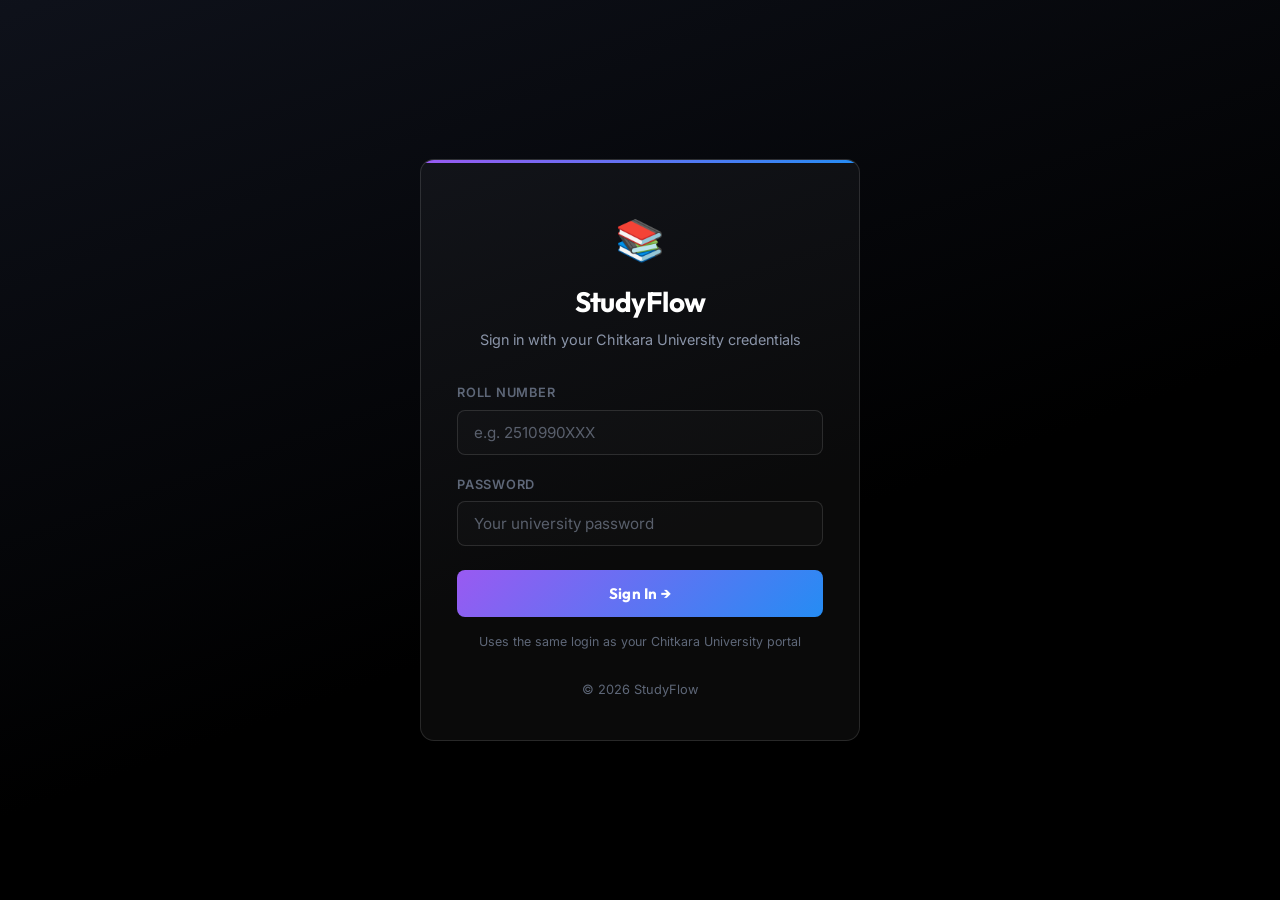
<file: index.html>
<!DOCTYPE html>
<html lang="en">

<head>
    <meta charset="UTF-8">
    <meta name="viewport" content="width=device-width, initial-scale=1.0">
    <meta name="description"
        content="Student Planner - Organize your academic life with grade tracking, homework management, and weekly scheduling.">
    <title>Student Planner - Your Academic Hub</title>
    <link
        href="https://fonts.googleapis.com/css2?family=Inter:wght@400;500;600&family=Outfit:wght@500;600;700&display=swap"
        rel="stylesheet">
    <link href="https://cdn.jsdelivr.net/npm/bootstrap@5.3.2/dist/css/bootstrap.min.css" rel="stylesheet">
    <link rel="stylesheet" href="styles.css">
</head>

<body>

    <!-- HEADER & NAV-->
    <header class="site-header position-sticky top-0 z-3" id="site-header">
        <div class="container d-flex justify-content-between align-items-center py-3">
            <a href="#" class="logo text-decoration-none d-flex align-items-center gap-2">
                <span class="logo-icon fs-4">📚</span>
                <span class="logo-text text-white fw-bold fs-4">StudyFlow</span>
            </a>

            <nav class="main-nav d-none d-md-block" id="main-nav">
                <ul class="nav-list d-flex gap-2 mb-0 list-unstyled">
                    <li><a href="#attendance" class="nav-link active rounded fw-medium">Attendance</a></li>
                    <li><a href="#grades" class="nav-link rounded fw-medium">Grades</a></li>
                    <li><a href="#homework" class="nav-link rounded fw-medium">Homework</a></li>
                    <li><a href="#schedule" class="nav-link rounded fw-medium">Schedule</a></li>
                </ul>
            </nav>

            <div class="d-flex align-items-center gap-3">
                <div class="user-badge d-none d-md-flex align-items-center gap-2"
                    style="padding: 6px 14px; background: rgba(255,255,255,0.05); border: 1px solid var(--border-color); border-radius: var(--radius-pill); font-size: .82rem;">
                    <img id="user-photo" src="" alt=""
                        style="width: 28px; height: 28px; border-radius: 50%; object-fit:fill;">
                    <div style="line-height: 1.25;">
                        <span id="user-display-name"
                            style="color: var(--text-primary); font-weight: 600; display: block;">Student</span>
                        <span id="user-display-roll" style="color: var(--text-muted); font-size: .72rem;"></span>
                    </div>
                </div>
                <button id="logout-btn" title="Log out"
                    style="padding: 8px 16px; background: rgba(255,255,255,0.06); border: 1px solid var(--border-color); border-radius: var(--radius-sm); color: var(--text-secondary); font-size: .8rem; font-weight: 600; font-family: var(--font-heading); cursor: pointer; transition: all .25s ease;"
                    onmouseover="this.style.background='hsla(340,80%,62%,.15)'; this.style.color='hsl(340,80%,62%)'; this.style.borderColor='hsla(340,80%,62%,.35)'"
                    onmouseout="this.style.background='rgba(255,255,255,0.06)'; this.style.color='var(--text-secondary)'; this.style.borderColor='var(--border-color)'">Logout</button>
            </div>
        </div>
    </header>

    <main class="main-content">

        <!--  ATTENDANCE -->
        <section class="section attendance-section" id="attendance">
            <div class="container">
                <h1 class="section-title">Attendance Tracker</h1>
                <p class="section-subtitle mb-4">Ensure you meet the 75% minimum requirement</p>

                <div class="row g-4" id="attendance-container">
                    <div class="col-12 text-center py-5">
                        <div class="spinner-border text-secondary" role="status"></div>
                        <p class="text-secondary mt-3 mb-0">Loading attendance...</p>
                    </div>
                </div>
            </div>
        </section>

        <!-- ─── GRADES ─── -->
        <section class="section grades-section" id="grades">
            <div class="container">
                <h2 class="section-title">Grade Tracker</h2>
                <p class="section-subtitle mb-4">Monitor your performance across subjects</p>

                <div class="row g-4" id="grades-container">
                    <div class="col-12 text-center py-5">
                        <div class="spinner-border text-secondary" role="status"></div>
                        <p class="text-secondary mt-3 mb-0">Loading scorecard...</p>
                    </div>
                </div>
            </div>
        </section>

        <!-- ─── HOMEWORK ─── -->
        <section class="section homework-section" id="homework">
            <div class="container">
                <h2 class="section-title">Homework &amp; Tasks</h2>
                <p class="section-subtitle mb-4">Stay on top of every assignment</p>

                <form class="add-task-form d-flex gap-2 flex-wrap mb-4" id="add-task-form">
                    <input type="text" class="task-input form-control flex-grow-1" style="min-width:200px;"
                        id="new-task-input" placeholder="Add a new task…">
                    <input type="text" class="task-subject form-control w-auto" id="new-task-subject"
                        placeholder="Subject">
                    <input type="date" class="task-date form-control w-auto" id="new-task-date">
                    <select class="task-priority-select form-select w-auto" id="new-task-priority">
                        <option value="low">Low</option>
                        <option value="medium" selected>Medium</option>
                        <option value="high">High</option>
                    </select>
                    <button type="submit" class="btn btn-primary" id="add-task-btn" data-action="add-task">+
                        Add</button>
                </form>

                <div class="filter-bar d-flex gap-2 mb-3">
                    <button class="filter-btn btn btn-sm btn-outline-light active" data-filter="all">All</button>
                    <button class="filter-btn btn btn-sm btn-outline-light" data-filter="pending">Pending</button>
                    <button class="filter-btn btn btn-sm btn-outline-light" data-filter="completed">Completed</button>
                </div>

                <ul class="task-list list-unstyled d-flex flex-column gap-2" id="task-list">
                    <li class="task-item d-flex align-items-center gap-3 p-3 rounded mb-2" data-status="pending">
                        <label class="task-check mb-0">
                            <input type="checkbox" data-action="toggle-task">
                            <span class="checkmark"></span>
                        </label>
                        <div class="task-info flex-grow-1">
                            <p class="task-title mb-1 fw-medium">Calculus Problem Set 4</p>
                            <span class="task-meta small text-secondary">Math &middot; Due Mar 25</span>
                        </div>
                        <span class="priority-tag priority-tag--high">High</span>
                        <button class="task-delete btn btn-sm btn-link text-secondary text-decoration-none p-0"
                            title="Delete task">✕</button>
                    </li>
                    <li class="task-item task-item--done d-flex align-items-center gap-3 p-3 rounded mb-2"
                        data-status="completed">
                        <label class="task-check mb-0">
                            <input type="checkbox" data-action="toggle-task" checked>
                            <span class="checkmark"></span>
                        </label>
                        <div class="task-info flex-grow-1">
                            <p class="task-title mb-1 fw-medium">Submit Project</p>
                            <span class="task-meta small text-secondary">FEE &middot; Completed</span>
                        </div>
                        <span class="priority-tag priority-tag--high">High</span>
                        <button class="task-delete btn btn-sm btn-link text-secondary text-decoration-none p-0"
                            title="Delete task">✕</button>
                    </li>
                </ul>
            </div>
        </section>

        <!-- ─── SCHEDULE ─── -->
        <section class="section schedule-section" id="schedule">
            <div class="container">
                <h2 class="section-title">Weekly Schedule</h2>
                <p class="section-subtitle" id="schedule-subtitle"></p>

                <div class="table-responsive" id="timetable-container">
                    <div class="text-center py-5">
                        <div class="spinner-border text-secondary" role="status"></div>
                        <p class="text-secondary mt-3 mb-0">Loading timetable...</p>
                    </div>
                </div>
            </div>
        </section>
    </main>

    <footer class="py-5 mt-5 border-top text-center text-secondary small">
        <div class="container">
            <p class="mb-0">&copy; 2026 StudyFlow</p>
        </div>
    </footer>

    <script src="auth.js"></script>
    <script src="app.js"></script>
</body>

</html>
</file>
<file: styles.css>
/*  Variables  */
:root {
    --bg-base: #050505;
    --bg-surface: #0a0a0a;
    --bg-card: rgba(255, 255, 255, 0.04);
    --bg-card-hover: rgba(255, 255, 255, 0.08);
    --bg-input: rgba(255, 255, 255, 0.02);
    --bg-header: rgba(0, 0, 0, 0.6);
    --border-color: rgba(255, 255, 255, 0.12);
    --border-line: rgba(255, 255, 255, 0.08);

    --text-primary: hsl(220, 20%, 93%);
    --text-secondary: hsl(220, 15%, 60%);
    --text-muted: hsl(220, 12%, 42%);

    --violet: hsl(265, 85%, 65%);
    --indigo: hsl(240, 75%, 62%);
    --cyan: hsl(190, 90%, 55%);
    --rose: hsl(340, 80%, 62%);
    --amber: hsl(38, 92%, 60%);
    --emerald: hsl(160, 70%, 48%);


    --radius-sm: 8px;
    --radius-md: 14px;
    --radius-pill: 999px;
    --ease: cubic-bezier(.4, 0, .2, 1);

    --font-body: 'Inter', system-ui, -apple-system, sans-serif;
    --font-heading: 'Outfit', var(--font-body);
}

/*  Reset  */
*,
*::before,
*::after {
    margin: 0;
    padding: 0;
    box-sizing: border-box;
}

html {
    scroll-behavior: smooth;
    scroll-padding-top: 80px;
}

body {
    font-family: var(--font-body);
    font-size: 15px;
    line-height: 1.6;
    color: var(--text-primary);
    background: #000000;
    min-height: 100vh;
}

img {
    max-width: 100%;
    display: block;
}

a {
    color: inherit;
    text-decoration: none;
}

ul {
    list-style: none;
}

button {
    cursor: pointer;
    font-family: inherit;
}

.container {
    max-width: 1140px;
    margin: 0 auto;
    padding: 0 24px;
}


/*  HEADER  */
.site-header {
    position: sticky;
    top: 0;
    z-index: 100;
    background: hsla(230, 25%, 7%, .82);
    backdrop-filter: blur(16px) saturate(1.6);
    -webkit-backdrop-filter: blur(16px) saturate(1.6);
    border-bottom: 1px solid var(--border-color);
}



.logo {
    display: flex;
    align-items: center;
    gap: 8px;
    font-family: var(--font-heading);
    font-size: 1.35rem;
    font-weight: 700;
    letter-spacing: -.02em;
}

.logo-icon {
    font-size: 1.5rem;
}

.logo-text {
    color: #ffffff;
}

/* Nav */
.nav-link {
    display: inline-block;
    padding: 8px 16px;
    font-size: .875rem;
    font-weight: 500;
    color: var(--text-secondary);
    border-radius: var(--radius-sm);
    transition: color .25s var(--ease), background .25s var(--ease);
}

.nav-link:hover,
.nav-link.active {
    color: var(--text-primary);
    background: hsl(230, 20%, 16%);
}

.nav-link.active {
    background: hsla(210, 90%, 60%, .12);
    color: hsl(210, 90%, 60%);
}



/*  SECTIONS  */
.section {
    padding: 64px 0;
}

.section-title {
    font-family: var(--font-heading);
    font-size: 1.75rem;
    font-weight: 700;
    letter-spacing: -.02em;
    margin-bottom: 4px;
}

.section-subtitle {
    color: var(--text-secondary);
    font-size: .925rem;
    margin-bottom: 40px;
}

/*  DASHBOARD  */

.card {
    background: var(--bg-card);
    border: 1px solid var(--border-color);
    border-radius: var(--radius-md);
    transition: transform .3s var(--ease), box-shadow .3s var(--ease), border-color .3s var(--ease);
}

.card:hover {
    transform: translateY(-4px);
    box-shadow: 0 8px 24px hsla(0, 0%, 0%, .35), 0 0 20px hsla(265, 85%, 65%, .15);
    border-color: hsla(265, 60%, 50%, .35);
}


/*  GRADES  */
.grade-card {
    background: var(--bg-card);
    border: 1px solid var(--border-color);
    border-radius: var(--radius-md);
    overflow: hidden;
    transition: box-shadow .3s var(--ease);
}

.grade-card:hover {
    box-shadow: 0 8px 24px hsla(0, 0%, 0%, .35);
}


/* ── Scorecard: Student Info Bar ── */
.gc-info-bar {
    display: flex;
    gap: 1px;
    background: var(--border-line);
    border-radius: var(--radius-md) var(--radius-md) 0 0;
    overflow: hidden;
}

.gc-info-item {
    flex: 1;
    padding: 16px 24px;
    background: var(--bg-card);
    display: flex;
    flex-direction: column;
    gap: 4px;
}

.gc-info-label {
    font-size: .7rem;
    text-transform: uppercase;
    letter-spacing: .08em;
    color: var(--text-muted);
    font-weight: 600;
}

.gc-info-value {
    font-family: var(--font-heading);
    font-size: 1rem;
    font-weight: 700;
    color: var(--text-primary);
}


/* ── Scorecard: Grade Table ── */
.grade-table {
    width: 100%;
    border-collapse: collapse;
    font-size: .875rem;
}

.grade-table th {
    text-align: left;
    padding: 12px 24px;
    font-size: .7rem;
    font-weight: 600;
    text-transform: uppercase;
    letter-spacing: .06em;
    color: var(--text-muted);
    background: var(--bg-header);
    border-bottom: 1px solid var(--border-line);
}

.grade-table td {
    padding: 14px 24px;
    border-bottom: 1px solid var(--border-line);
    color: var(--text-secondary);
    transition: background .2s var(--ease);
}

.grade-table tbody tr:hover td {
    background: hsla(265, 50%, 50%, .06);
    color: var(--text-primary);
}

.gc-num {
    color: var(--text-muted);
    width: 48px;
    text-align: center;
}

.gc-code {
    font-family: var(--font-heading);
    font-weight: 600;
    color: var(--text-primary);
}

.gc-name {
    color: var(--text-secondary);
}

.gc-credits {
    text-align: center;
    color: var(--text-muted);
}

.gc-grade {
    text-align: center;
    font-family: var(--font-heading);
    font-size: 1rem;
    font-weight: 700;
}

/* ── Scorecard: GPA Footer ── */
.gc-footer {
    display: flex;
    justify-content: flex-end;
    gap: 32px;
    padding: 20px 24px;
    background: var(--bg-card);
    border-top: 1px solid var(--border-line);
    border-radius: 0 0 var(--radius-md) var(--radius-md);
}

.gc-gpa-item {
    display: flex;
    align-items: baseline;
    gap: 8px;
}

.gc-gpa-label {
    font-size: .75rem;
    text-transform: uppercase;
    letter-spacing: .06em;
    color: var(--text-muted);
    font-weight: 600;
}

.gc-gpa-value {
    font-family: var(--font-heading);
    font-size: 1.3rem;
    font-weight: 700;
    color: var(--cyan);
}



/*  HOMEWORK  */

.task-input,
.task-subject,
.task-date,
.task-priority-select {
    background: var(--bg-input);
    border: 1px solid var(--border-color);
    border-radius: var(--radius-sm);
    padding: 8px 16px;
    color: var(--text-primary);
    font-size: .875rem;
    font-family: var(--font-body);
    transition: border-color .25s var(--ease), box-shadow .25s var(--ease);
}

.task-input {
    flex: 1;
    min-width: 200px;
}

.task-subject {
    width: 140px;
}

.task-date {
    width: 150px;
}

.task-priority-select {
    width: 120px;
}

.task-input:focus,
.task-subject:focus,
.task-date:focus,
.task-priority-select:focus {
    outline: none;
    border-color: var(--violet);
    box-shadow: 0 0 0 3px hsla(265, 85%, 65%, .18);
}

.task-input::placeholder,
.task-subject::placeholder {
    color: var(--text-secondary);
    opacity: 0.8;
}

/* Button */
.btn {
    padding: 8px 24px;
    border: none;
    border-radius: var(--radius-sm);
    font-size: .875rem;
    font-weight: 600;
    transition: transform .2s var(--ease), box-shadow .2s var(--ease);
}



/* Filter Bar */
.filter-btn {
    padding: 6px 16px;
    background: var(--bg-card);
    border: 1px solid var(--border-color);
    border-radius: var(--radius-pill);
    font-size: .8rem;
    font-weight: 500;
    color: var(--text-secondary);
    transition: all .25s var(--ease);
}

.filter-btn:hover {
    color: var(--text-primary);
    background: var(--bg-card-hover);
}

.filter-btn.active {
    background: hsla(265, 85%, 65%, .14);
    color: var(--violet);
    border-color: hsla(265, 60%, 50%, .35);
}

/* Task list */
.task-item {
    background: var(--bg-card);
    border: 1px solid var(--border-color);
    border-radius: var(--radius-md);
    transition: transform .25s var(--ease), box-shadow .25s var(--ease), border-color .25s var(--ease);
}

.task-item:hover {
    transform: translateX(4px);
    box-shadow: 0 2px 8px hsla(0, 0%, 0%, .25);
    border-color: hsla(265, 60%, 50%, .25);
}

.task-item--done {
    opacity: .55;
}

.task-item--done .task-title {
    text-decoration: line-through;
    color: var(--text-muted);
}

/* Checkbox */
.task-check {
    position: relative;
}

.task-check input {
    position: absolute;
    opacity: 0;
    width: 0;
    height: 0;
}

.checkmark {
    width: 22px;
    height: 22px;
    border: 2px solid hsl(230, 18%, 30%);
    border-radius: 6px;
    display: flex;
    align-items: center;
    justify-content: center;
    transition: all .25s var(--ease);
    cursor: pointer;
}

.checkmark::after {
    content: '✓';
    font-size: 13px;
    color: #fff;
    opacity: 0;
    transform: scale(.5);
    transition: all .2s var(--ease);
}

.task-check input:checked+.checkmark {
    background: var(--violet);
    border-color: var(--violet);
}

.task-check input:checked+.checkmark::after {
    opacity: 1;
    transform: scale(1);
}

.task-check input:focus-visible+.checkmark {
    box-shadow: 0 0 0 3px hsla(265, 85%, 65%, .25);
}

.task-title {
    font-size: .925rem;
}

/* Priority tags */
.priority-tag {
    font-size: .72rem;
    font-weight: 600;
    padding: 3px 10px;
    border-radius: var(--radius-pill);
    text-transform: uppercase;
    letter-spacing: .04em;
    flex-shrink: 0;
}

.priority-tag--high {
    background: hsla(340, 80%, 62%, .15);
    color: var(--rose);
}

.priority-tag--medium {
    background: hsla(38, 92%, 60%, .15);
    color: var(--amber);
}

.priority-tag--low {
    background: hsla(160, 70%, 48%, .15);
    color: var(--emerald);
}

/* Delete button */
.task-delete {
    opacity: 0;
    transition: opacity .2s var(--ease), color .2s var(--ease), background .2s var(--ease);
}

.task-item:hover .task-delete {
    opacity: 1;
}

.task-delete:hover {
    color: var(--rose);
    background: hsla(340, 80%, 62%, .12);
}


/*  TIMETABLE  */
.timetable {
    width: 100%;
    border-collapse: collapse;
    font-size: .85rem;
    table-layout: fixed;
    margin: 0 auto;
}

.tt-day-header {
    width: 60px;
    background: var(--bg-header);
    border: 1px solid var(--border-line);
}

.tt-period-header {
    background: var(--bg-header);
    border: 1px solid var(--border-line);
    padding: 8px 4px;
    text-align: center;
    vertical-align: middle;
}

.tt-period-num {
    display: block;
    font-family: var(--font-heading);
    font-size: 1rem;
    font-weight: 700;
    color: var(--text-primary);
}

.tt-period-time {
    display: block;
    font-size: .68rem;
    color: var(--text-muted);
    margin-top: 2px;
}

.tt-break-header {
    width: 60px;
    background: var(--bg-surface);
}

.tt-day-cell {
    font-family: var(--font-heading);
    font-size: 1.3rem;
    font-weight: 700;
    text-align: center;
    vertical-align: middle;
    padding: 16px;
    background: var(--bg-header);
    border: 1px solid var(--border-line);
    color: var(--text-primary);
}

.tt-class-cell {
    border: 1px solid var(--border-line);
    padding: 12px 8px;
    text-align: center;
    vertical-align: middle;
    background: color-mix(in srgb, var(--subj-color, #7c5cfc) 12%, var(--bg-card));
    transition: background .25s var(--ease), transform .15s var(--ease);
    border-left: 3px solid var(--subj-color, #7c5cfc);
    position: relative;
}

.tt-class-cell:hover {
    background: color-mix(in srgb, var(--subj-color, #7c5cfc) 22%, var(--bg-card));
    transform: scale(1.02);
    z-index: 2;
}

.tt-subject {
    display: block;
    font-family: var(--font-heading);
    font-size: .9rem;
    font-weight: 700;
    color: var(--text-primary);
    margin-bottom: 2px;
}

.tt-details {
    display: block;
    font-size: .65rem;
    color: var(--text-muted);
    line-height: 1.4;
    opacity: .8;
}

.tt-empty-cell {
    border: 1px solid var(--border-line);
    background: var(--bg-surface);
}

.tt-break-cell {
    border: 1px solid var(--border-line);
    background: var(--bg-surface);
    text-align: center;
    vertical-align: middle;
    width: 60px;
    padding: 8px;
}

.tt-break-text {
    font-family: var(--font-heading);
    font-size: .75rem;
    font-weight: 700;
    letter-spacing: .12em;
    color: var(--text-muted);
    line-height: 1.8;
}

.tt-row-weekend .tt-day-cell {
    color: var(--text-muted);
}


.schedule-section .table-responsive {
    width: 100%;
    overflow-x: auto;
}


/*  RESPONSIVE  */
@media (max-width: 768px) {
    .timetable {
        font-size: .78rem;
    }

    .tt-subject {
        font-size: .9rem;
    }

    .tt-day-cell {
        font-size: 1.1rem;
        padding: 8px;
    }

    .main-nav {
        display: none;
    }

    .nav-link {
        display: block;
        padding: 16px;
        font-size: 1rem;
    }

    .section {
        padding: 40px 0;
    }

    .section-title {
        font-size: 1.4rem;
    }
}

@media (max-width: 480px) {
    .container {
        padding: 0 16px;
    }

    .card {
        padding: 16px;
    }

    .add-task-form {
        flex-direction: column;
    }

    .task-input,
    .task-subject,
    .task-date,
    .task-priority-select {
        width: 100%;
    }

    .timetable {
        font-size: .72rem;
    }

    .tt-subject {
        font-size: .82rem;
    }

    .tt-period-num {
        font-size: .82rem;
    }

    .tt-day-cell {
        font-size: .95rem;
    }

    .grade-table th,
    .grade-table td {
        padding: 8px 16px;
    }

    .task-item {
        padding: 8px 16px;
    }
}
</file>
